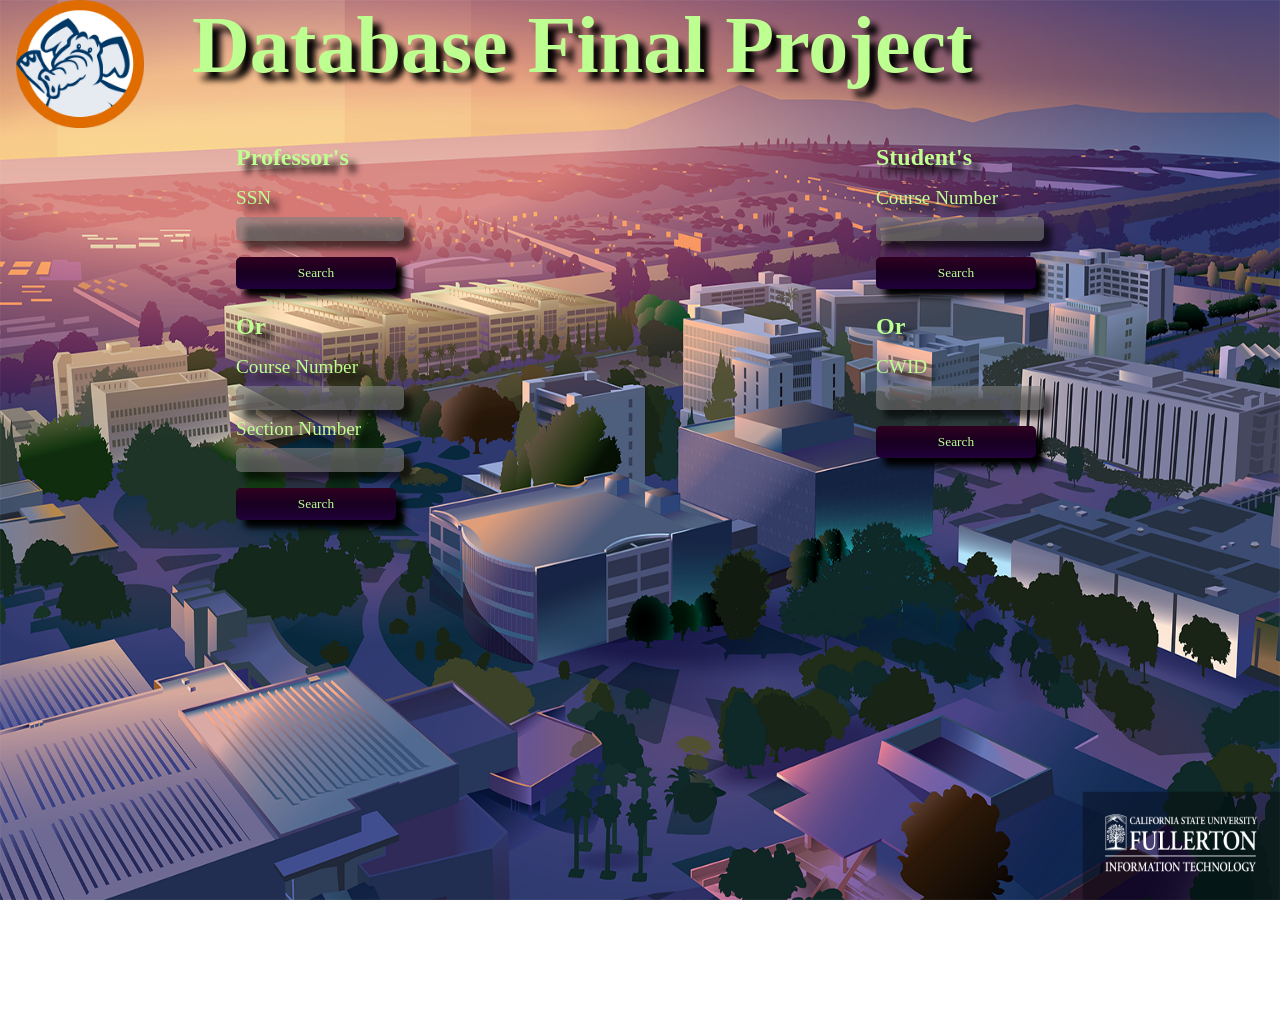
<file: database.html>
<!DOCTYPE html>
<html lang="en">
  <head>
    <meta charset="UTF-8" />
    <meta http-equiv="X-UA-Compatible" content="IE=edge" />
    <meta name="viewport" content="width=device-width, initial-scale=1.0" />
    <link rel="stylesheet" href="database project/style.css" />
    <title>University Database</title>
    <style>
      /* Chrome, Safari, Edge, Opera */
      input::-webkit-outer-spin-button,
      input::-webkit-inner-spin-button {
        -webkit-appearance: none;
        margin: 0;
      }

      /* Firefox */
      input[type="number"] {
        -moz-appearance: textfield;
      }
    </style>
  </head>
  <body>
    <header class="header">
      <div class="hero">
        <img class="icon" src="database project/emblem.png" alt="" />
        <h1>Database Final Project</h1>
      </div>
    </header>
    <div class="data-box">
      <div class="professor">
        <div class="form-box login">
          <form action="database project/professor.php" method="post">
            <h2>Professor's</h2>
            <div class="input-box">
              <label for="SSN">SSN</label><br />
              <input type="number" id="SSN" name="SSN" required /><br />
              <button type="submit">Search</button>
            </div>
          </form>
          <h2>Or</h2>
          <form action="database project/professor2.php" method="post">
            <div class="input-box">
              <label for="CNo">Course Number</label><br />
              <input type="number" id="CNo" name="CNo" required /><br />
              <label for="SNo">Section Number</label><br />
              <input type="number" id="SNo" name="SNo" required /><br />
              <button type="submit">Search</button>
            </div>
          </form>
        </div>
      </div>
      <div class="student">
        <div class="form-box login">
          <form action="database project/student.php" method="post">
            <h2>Student's</h2>
            <div class="input-box">
              <label for="CNo">Course Number</label><br />
              <input type="number" id="CNo" name="CNo" required /><br />
              <button type="submit">Search</button>
            </div>
          </form>
          <form action="database project/student2.php" method="post">
            <h2>Or</h2>
            <div class="input-box">
              <label for="CWID">CWID</label><br />
              <input type="number" id="CWID" name="CWID" required /><br />
              <button type="submit">Search</button>
            </div>
          </form>
        </div>
      </div>
    </div>
  </body>
</html>
</file>
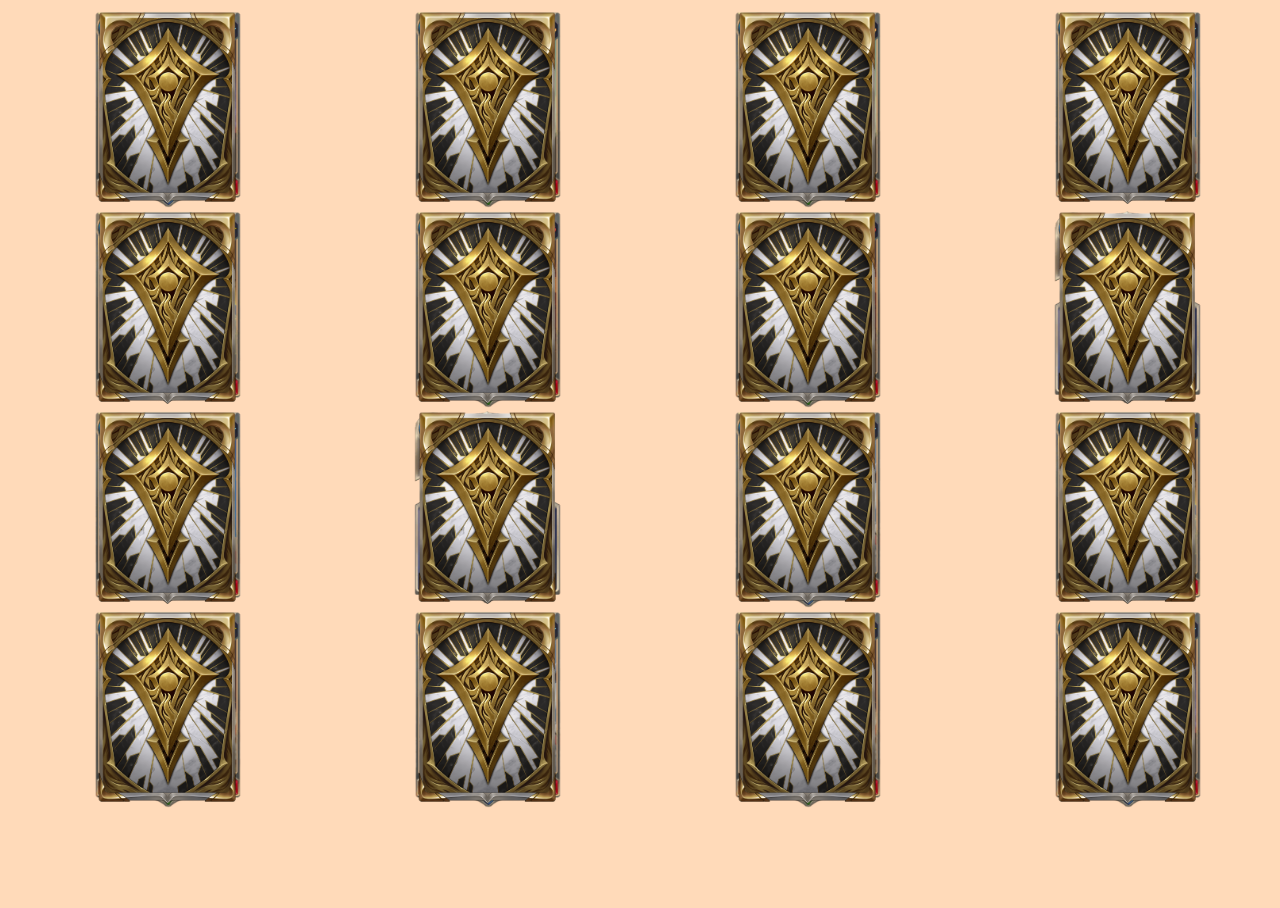
<file: matchingGame.html>
<!DOCTYPE html>
<html>

<head>
  <meta charset="utf-8">
  <meta name="viewport" content="width=device-width">
  <title>replit</title>
  <link href="matching game/matchingGameStyle.css" rel="stylesheet" type="text/css" />
</head>

<body>
  <div id="game-container">
    <div class="card" id="card1">
      <img src="matching game/card-front-image1.jpg" class="front">
      <img src="matching game/card-back-image.jpg" class="back">
    </div>
    <div class="card" id="card2">
      <img src="matching game/card-front-image1.jpg" class="front">
      <img src="matching game/card-back-image.jpg" class="back">
    </div>
    <div class="card" id="card3">
      <img src="matching game/card-front-image2.jpg" class="front">
      <img src="matching game/card-back-image.jpg" class="back">
    </div>
    <div class="card" id="card4">
      <img src="matching game/card-front-image2.jpg" class="front">
      <img src="matching game/card-back-image.jpg" class="back">
    </div>
    <div class="card" id="card5">
      <img src="matching game/card-front-image3.jpg" class="front">
      <img src="matching game/card-back-image.jpg" class="back">
    </div>
    <div class="card" id="card6">
      <img src="matching game/card-front-image3.jpg" class="front">
      <img src="matching game/card-back-image.jpg" class="back">
    </div>
    <div class="card" id="card7">
      <img src="matching game/card-front-image4.jpg" class="front">
      <img src="matching game/card-back-image.jpg" class="back">
    </div>
    <div class="card" id="card8">
      <img src="matching game/card-front-image4.jpg" class="front">
      <img src="matching game/card-back-image.jpg" class="back">
    </div>
    <div class="card" id="card9">
      <img src="matching game/card-front-image5.jpg" class="front">
      <img src="matching game/card-back-image.jpg" class="back">
    </div>
    <div class="card" id="card10">
      <img src="matching game/card-front-image5.jpg" class="front">
      <img src="matching game/card-back-image.jpg" class="back">
    </div>
    <div class="card" id="card11">
      <img src="matching game/card-front-image6.jpg" class="front">
      <img src="matching game/card-back-image.jpg" class="back">
    </div>
    <div class="card" id="card12">
      <img src="matching game/card-front-image6.jpg" class="front">
      <img src="matching game/card-back-image.jpg" class="back">
    </div>
    <div class="card" id="card13">
      <img src="matching game/card-front-image7.jpg" class="front">
      <img src="matching game/card-back-image.jpg" class="back">
    </div>
    <div class="card" id="card14">
      <img src="matching game/card-front-image7.jpg" class="front">
      <img src="matching game/card-back-image.jpg" class="back">
    </div>
    <div class="card" id="card15">
      <img src="matching game/card-front-image8.jpg" class="front">
      <img src="matching game/card-back-image.jpg" class="back">
    </div>
    <div class="card" id="card16">
      <img src="matching game/card-front-image8.jpg" class="front">
      <img src="matching game/card-back-image.jpg" class="back">
    </div>
  </div>
  <script src="matching game/matchingGame.js"></script>
</body>

</html>
</file>
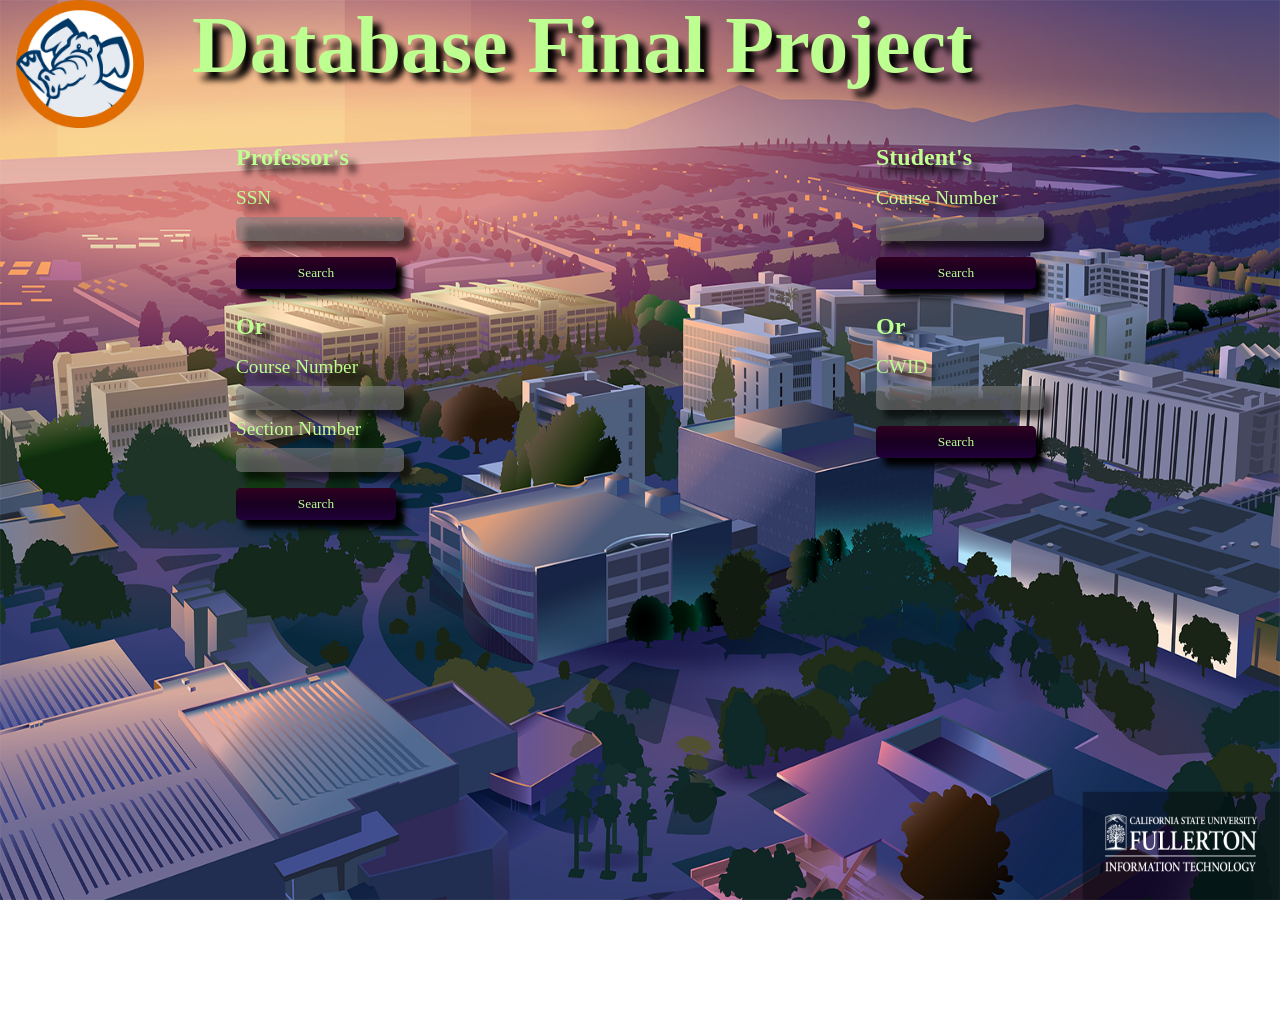
<file: database project/database.html>
<!DOCTYPE html>
<html lang="en">
  <head>
    <meta charset="UTF-8" />
    <meta http-equiv="X-UA-Compatible" content="IE=edge" />
    <meta name="viewport" content="width=device-width, initial-scale=1.0" />
    <link rel="stylesheet" href="style.css" />
    <title>University Database</title>
    <style>
      /* Chrome, Safari, Edge, Opera */
      input::-webkit-outer-spin-button,
      input::-webkit-inner-spin-button {
        -webkit-appearance: none;
        margin: 0;
      }

      /* Firefox */
      input[type="number"] {
        -moz-appearance: textfield;
      }
    </style>
  </head>
  <body>
    <header class="header">
      <div class="hero">
        <img class="icon" src="emblem.png" alt="" />
        <h1>Database Final Project</h1>
      </div>
    </header>
    <div class="data-box">
      <div class="professor">
        <div class="form-box login">
          <form action="professor.php" method="post">
            <h2>Professor's</h2>
            <div class="input-box">
              <label for="SSN">SSN</label><br />
              <input type="number" id="SSN" name="SSN" required /><br />
              <button type="submit">Search</button>
            </div>
          </form>
          <h2>Or</h2>
          <form action="professor2.php" method="post">
            <div class="input-box">
              <label for="CNo">Course Number</label><br />
              <input type="number" id="CNo" name="CNo" required /><br />
              <label for="SNo">Section Number</label><br />
              <input type="number" id="SNo" name="SNo" required /><br />
              <button type="submit">Search</button>
            </div>
          </form>
        </div>
      </div>
      <div class="student">
        <div class="form-box login">
          <form action="student.php" method="post">
            <h2>Student's</h2>
            <div class="input-box">
              <label for="CNo">Course Number</label><br />
              <input type="number" id="CNo" name="CNo" required /><br />
              <button type="submit">Search</button>
            </div>
          </form>
          <form action="student2.php" method="post">
            <h2>Or</h2>
            <div class="input-box">
              <label for="CWID">CWID</label><br />
              <input type="number" id="CWID" name="CWID" required /><br />
              <button type="submit">Search</button>
            </div>
          </form>
        </div>
      </div>
    </div>
  </body>
</html>
</file>
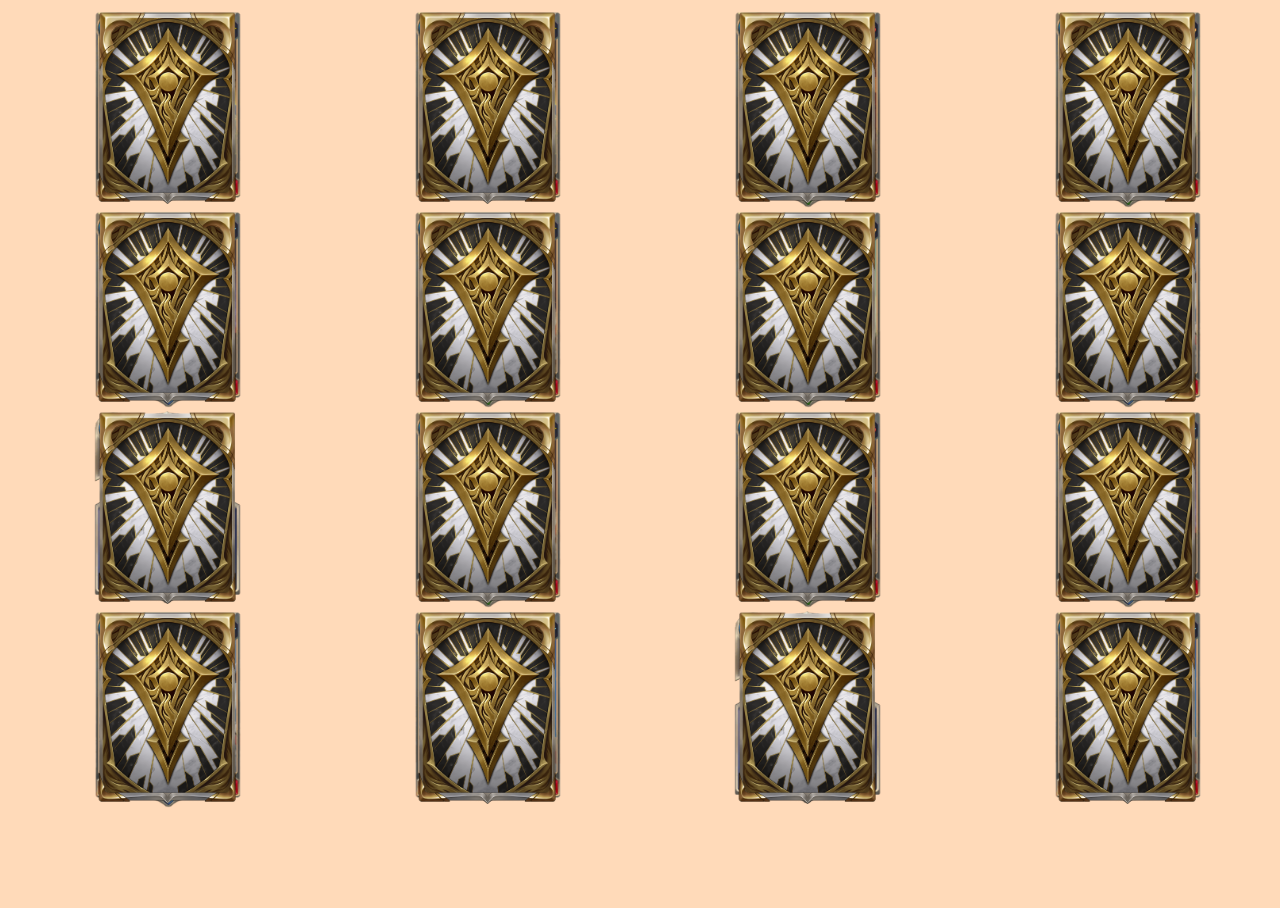
<file: matching game/matchingGame.html>
<!DOCTYPE html>
<html>

<head>
  <meta charset="utf-8">
  <meta name="viewport" content="width=device-width">
  <title>replit</title>
  <link href="matchingGameStyle.css" rel="stylesheet" type="text/css" />
</head>

<body>
  <div id="game-container">
    <div class="card" id="card1">
      <img src="card-front-image1.jpg" class="front">
      <img src="card-back-image.jpg" class="back">
    </div>
    <div class="card" id="card2">
      <img src="card-front-image1.jpg" class="front">
      <img src="card-back-image.jpg" class="back">
    </div>
    <div class="card" id="card3">
      <img src="card-front-image2.jpg" class="front">
      <img src="card-back-image.jpg" class="back">
    </div>
    <div class="card" id="card4">
      <img src="card-front-image2.jpg" class="front">
      <img src="card-back-image.jpg" class="back">
    </div>
    <div class="card" id="card5">
      <img src="card-front-image3.jpg" class="front">
      <img src="card-back-image.jpg" class="back">
    </div>
    <div class="card" id="card6">
      <img src="card-front-image3.jpg" class="front">
      <img src="card-back-image.jpg" class="back">
    </div>
    <div class="card" id="card7">
      <img src="card-front-image4.jpg" class="front">
      <img src="card-back-image.jpg" class="back">
    </div>
    <div class="card" id="card8">
      <img src="card-front-image4.jpg" class="front">
      <img src="card-back-image.jpg" class="back">
    </div>
    <div class="card" id="card9">
      <img src="card-front-image5.jpg" class="front">
      <img src="card-back-image.jpg" class="back">
    </div>
    <div class="card" id="card10">
      <img src="card-front-image5.jpg" class="front">
      <img src="card-back-image.jpg" class="back">
    </div>
    <div class="card" id="card11">
      <img src="card-front-image6.jpg" class="front">
      <img src="card-back-image.jpg" class="back">
    </div>
    <div class="card" id="card12">
      <img src="card-front-image6.jpg" class="front">
      <img src="card-back-image.jpg" class="back">
    </div>
    <div class="card" id="card13">
      <img src="card-front-image7.jpg" class="front">
      <img src="card-back-image.jpg" class="back">
    </div>
    <div class="card" id="card14">
      <img src="card-front-image7.jpg" class="front">
      <img src="card-back-image.jpg" class="back">
    </div>
    <div class="card" id="card15">
      <img src="card-front-image8.jpg" class="front">
      <img src="card-back-image.jpg" class="back">
    </div>
    <div class="card" id="card16">
      <img src="card-front-image8.jpg" class="front">
      <img src="card-back-image.jpg" class="back">
    </div>
  </div>
  <script src="matchingGame.js"></script>
</body>

</html>
</file>
<file: database project/style.css>
* {
    margin: 0;
    padding: 0;
    box-sizing: border-box;
    font-family: "Comic Sans MS";
}

body {
    background: url(background_3.png) no-repeat;
    background-position: center;
    background-size: 100% 100%;
    height: 100vh;
    width: 100%;
    
}

.hero {
    display: flex;
}
.icon {
    height: 8rem;
    padding-left: 1rem;
}

.hero h1 {
    color: #bdff91;
    font-size: 5rem;
    padding: 0 3rem;
    filter: drop-shadow(8px 8px 3px black);
}

h2 {
    padding: 1rem 0;
}

.data-box {
    display: flex;
    justify-content: center;
    height: 100vh;
}

.professor,
.student {
    display: flex;
    justify-content: center;
    height: 25rem;
    width: 25rem;
    margin: 0 10rem;
    filter: drop-shadow(8px 8px 3px black);
}

.form-box {
    color: #bdff91;
}

.input-box input {
    background-color: rgba(124, 124, 124, 0.603);
    height: 1.5rem;
    border: none;
    border-radius: 5px;
    margin: 0.5rem 0;
    outline: none;
}

.input-box label {
    font-size: 1.2rem;

}

button {
    background: linear-gradient(rgb(48, 0, 32), rgb(23, 0, 32), rgb(32, 1, 58));
    color: #bdff91;
    height: 2rem;
    width: 10rem;
    border: none;
    border-radius: 5px;
    margin: 0.5rem 0;
    transition-duration: 0.4s;
    cursor: crosshair;
}

button:hover {
    filter: brightness(3);
}

button:active {
    transform: translate(4px, 4px);

}

/* Chrome, Safari, Edge, Opera */
input::-webkit-outer-spin-button,
input::-webkit-inner-spin-button {
  -webkit-appearance: none;
  margin: 0;
}

/* Firefox */
input[type=number] {
  -moz-appearance: textfield;
}
</file>
<file: matching game/matchingGameStyle.css>
html, body {
  height: 100%;
  width: 100%;
}

body {
  background-color: peachpuff;
}

#game-container {
  display: grid;
  grid-template: repeat(4, 1fr) / repeat(4, 1fr);
}

.card {
  width: 150px;
  height: 200px;
  position: relative;
  float: auto;
  margin: auto;
}

.card img {
  position: absolute;
  top: 0;
  left: 0;
  width: 100%;
  height: 100%;
}

.card .back {
  display: block;
}

.card.flipped .back {
  display: none;
}

.card.flipped .front {
  display: block;
}
</file>
